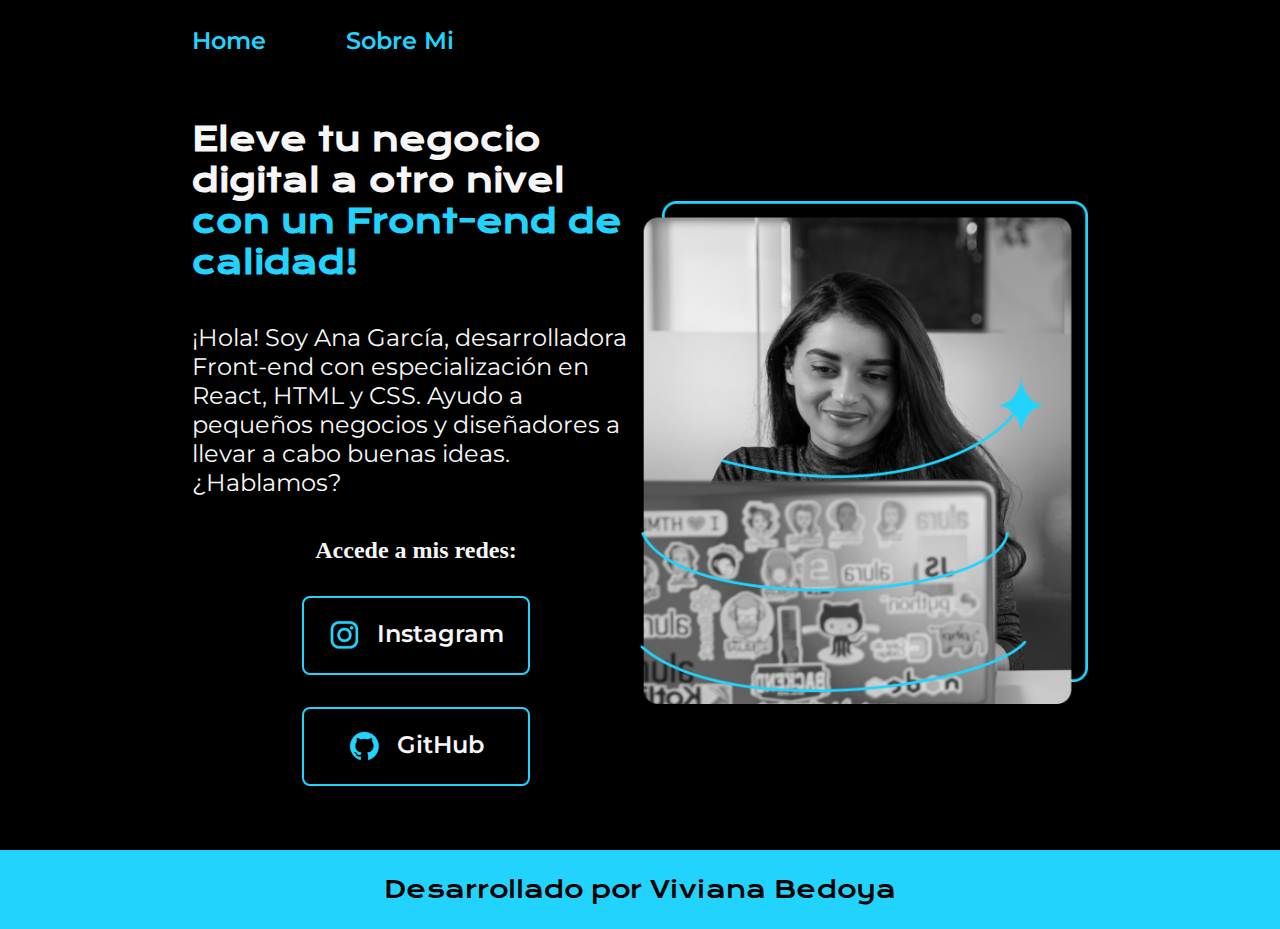
<file: index.html>
<!DOCTYPE html>
<html lang="es-mx">
<head>
    <meta charset="UTF-8"> 
    <meta http-equiv="X-UA-Compatible" content="IE=edge">
    <meta name="viewport" content="width=device-width, initial-scale=1.0">
    <title>Portafolio</title>
    <link rel="stylesheet" href="./styles/style.css">
</head>
<body>
    <header class="header">
        <nav class="header__menu">
            <a class="header__menu__link" href="index.html">Home</a>
            <a class="header__menu__link" href="about.html">Sobre Mi</a>
        </nav>
    </header>
    <main class="presentacion">
        <section class="presentacion__contenido">
            <h1 class="presentacion__contenido__titulo">
                Eleve tu negocio digital a otro nivel 
                <strong class="titulo-destaque">con un Front-end de calidad!
                </strong></h1>
                <p class="presentacion__contenido__texto">¡Hola! Soy Ana García, desarrolladora Front-end con
                    especialización en React, HTML y CSS. Ayudo a pequeños
                    negocios y diseñadores a llevar a cabo buenas ideas.
                    ¿Hablamos?

                </p>
                <div class="presentacion__enlaces">
                    <h2 class="presentacion__enlaces_sub">Accede a mis redes:</h2>
                    <a class="presentacion__enlaces__link" href="https://instagram.com/">
                        <img src="./assests/instagram.png" alt="Logo de Instagram">
                        Instagram
                    </a>
                    <a class="presentacion__enlaces__link" href="https://github.com/">
                        <img src="./assests/github.png">
                        GitHub
                    </a>
                </div>
               
        </section>
            <img class="presentacion__imagen" src="./assests/Imagem.png" alt="Foto de Ana García desarrolando un proyecto">
    </main>
    <footer class="footer">
        <p> Desarrollado por Viviana Bedoya</p>
    </footer>
</body>
</html>
</file>
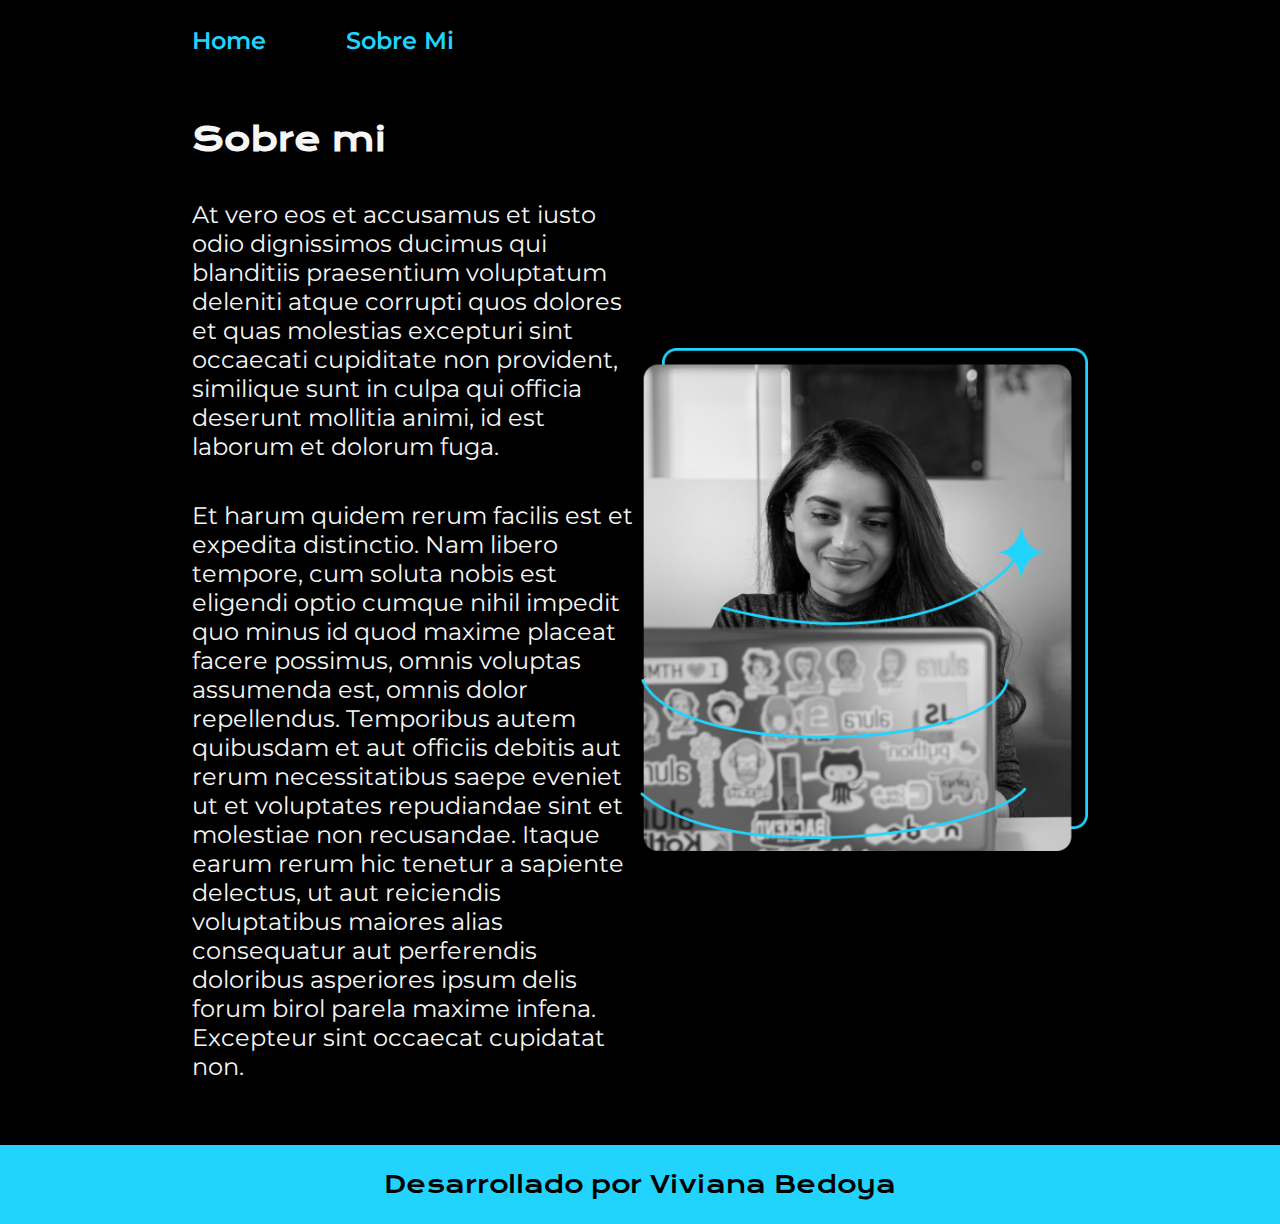
<file: about.html>
<!DOCTYPE html>
<html lang="es-mx">
    <head>
        <meta charset="UTF-8"> 
        <meta http-equiv="X-UA-Compatible" content="IE=edge">
        <meta name="viewport" content="width=device-width, initial-scale=1.0">
        <title>Portafolio</title>
        <link rel="stylesheet" href="./styles/style.css">
    </head>
    <body>
        <header class="header">
            <nav class="header__menu">
                <a class="header__menu__link" href="index.html">Home</a>
                <a class="header__menu__link" href="about.html">Sobre Mi</a>
            </nav>
        </header>
        <main class="presentacion">
            <section class="presentacion__contenido">
                <h1 class="presentacion__contenido__titulo">Sobre mi</h1>
                <p class="presentacion__contenido__texto">At vero eos et accusamus et iusto odio dignissimos ducimus qui blanditiis praesentium voluptatum deleniti atque corrupti quos dolores et quas molestias excepturi sint occaecati cupiditate non provident, similique sunt in culpa qui officia deserunt mollitia animi, id est laborum et dolorum fuga.</p>
                <p class="presentacion__contenido__texto">Et harum quidem rerum facilis est et expedita distinctio. Nam libero tempore, cum soluta nobis est eligendi optio cumque nihil impedit quo minus id quod maxime placeat facere possimus, omnis voluptas assumenda est, omnis dolor repellendus. Temporibus autem quibusdam et aut officiis debitis aut rerum necessitatibus saepe eveniet ut et voluptates repudiandae sint et molestiae non recusandae. Itaque earum rerum hic tenetur a sapiente delectus, ut aut reiciendis voluptatibus maiores alias consequatur aut perferendis doloribus asperiores ipsum delis forum birol parela maxime infena. Excepteur sint occaecat cupidatat non.</p>
            </section>
            <img class="presentacion__imagen" src="./assests/Imagem.png" alt="Foto de Ana García desarrolando un proyecto">
        </main>
        <footer class="footer">
            <p> Desarrollado por Viviana Bedoya</p>
        </footer>
    </body>
</html>
</file>
<file: styles/style.css>
@import url('https://fonts.googleapis.com/css2?family=Krona+One&family=Montserrat:wght@400;600&display=swap');


:root {
    --color-primaria: #000000;
    --color-secundaria: #F6F6F6;
    --color-terciaria: #22D4FD;
    --color-hover: #272727;

    --fuente-krona: 'Krona One', sans-serif;
    --fuente-montserrat: 'Montserrat', sans-serif;
}

* {
    padding: 0;
    margin:0;
}

body{
    box-sizing: border-box;
    background-color: var(--color-primaria);
    color: var(--color-secundaria);
}

.header{
    padding: 2% 0% 0% 15%;
}

.header__menu{
    display: flex;
    gap: 80px;
}
.header__menu__link{
    font-family: var(--fuente-montserrat);
    font-size: 1.5rem;
    font-weight: 600;
    color: var(--color-terciaria);
    text-decoration: none;

}



.presentacion {
    padding: 5% 15%;
    display: flex;
    align-items: center;
    justify-content: space-between;
}

.presentacion__contenido{
    width: 50%;
    display: flex;
    flex-direction: column;
    gap: 40px;
}


.presentacion__contenido__titulo{
    font-size: 2rem;
    font-family: var(--fuente-krona);
}

.titulo-destaque {
    color: var(--color-terciaria); ;
}

.presentacion__contenido__texto{
    font-size: 1.5rem;
    font-family: var(--fuente-montserrat);
}

.presentacion__enlaces{
    display: flex;
    flex-direction: column;
    justify-content: space-between;
    align-items: center;
    gap: 32px;
}

.presentacion__enlaces__subtitulo{
    font-family: var(--fuente-krona);
    font-weight: 400;
    font-size: 1.5rem;
}
.presentacion__enlaces__link{
      display: flex;
      justify-content: center;
      gap: 16px;
      border: 2px solid var(--color-terciaria);
      width: 50%;
      text-align: center;
      border-radius: 8px;
      font-size: 1.5rem;
      font-weight: 600;
      padding: 21.5px 0;
      text-decoration: none;
      color: var(--color-secundaria);
      font-family: var(--fuente-montserrat);
}

.presentacion__enlaces__link:hover{
    background-color: var(--color-hover);
}

.presentacion__imagen{
    width: 50%;
}

.footer{
    color:var(--color-primaria);
    background-color: var(--color-terciaria);
    padding: 24px;
    text-align: center;
    font-family: var(--fuente-krona);
    font-size: 1.5rem;
    font-weight: 400;
}

@media (max-width: 1200px) {
    
    .header{
        padding: 10%;
    }

    .header__menu{
        justify-content: center;
    }
   
    .presentacion{
        flex-direction: column-reverse;
        align-items: center;
        padding: 5%;
    }

    .presentacion__contenido{
        width: auto;
    }

}
</file>
